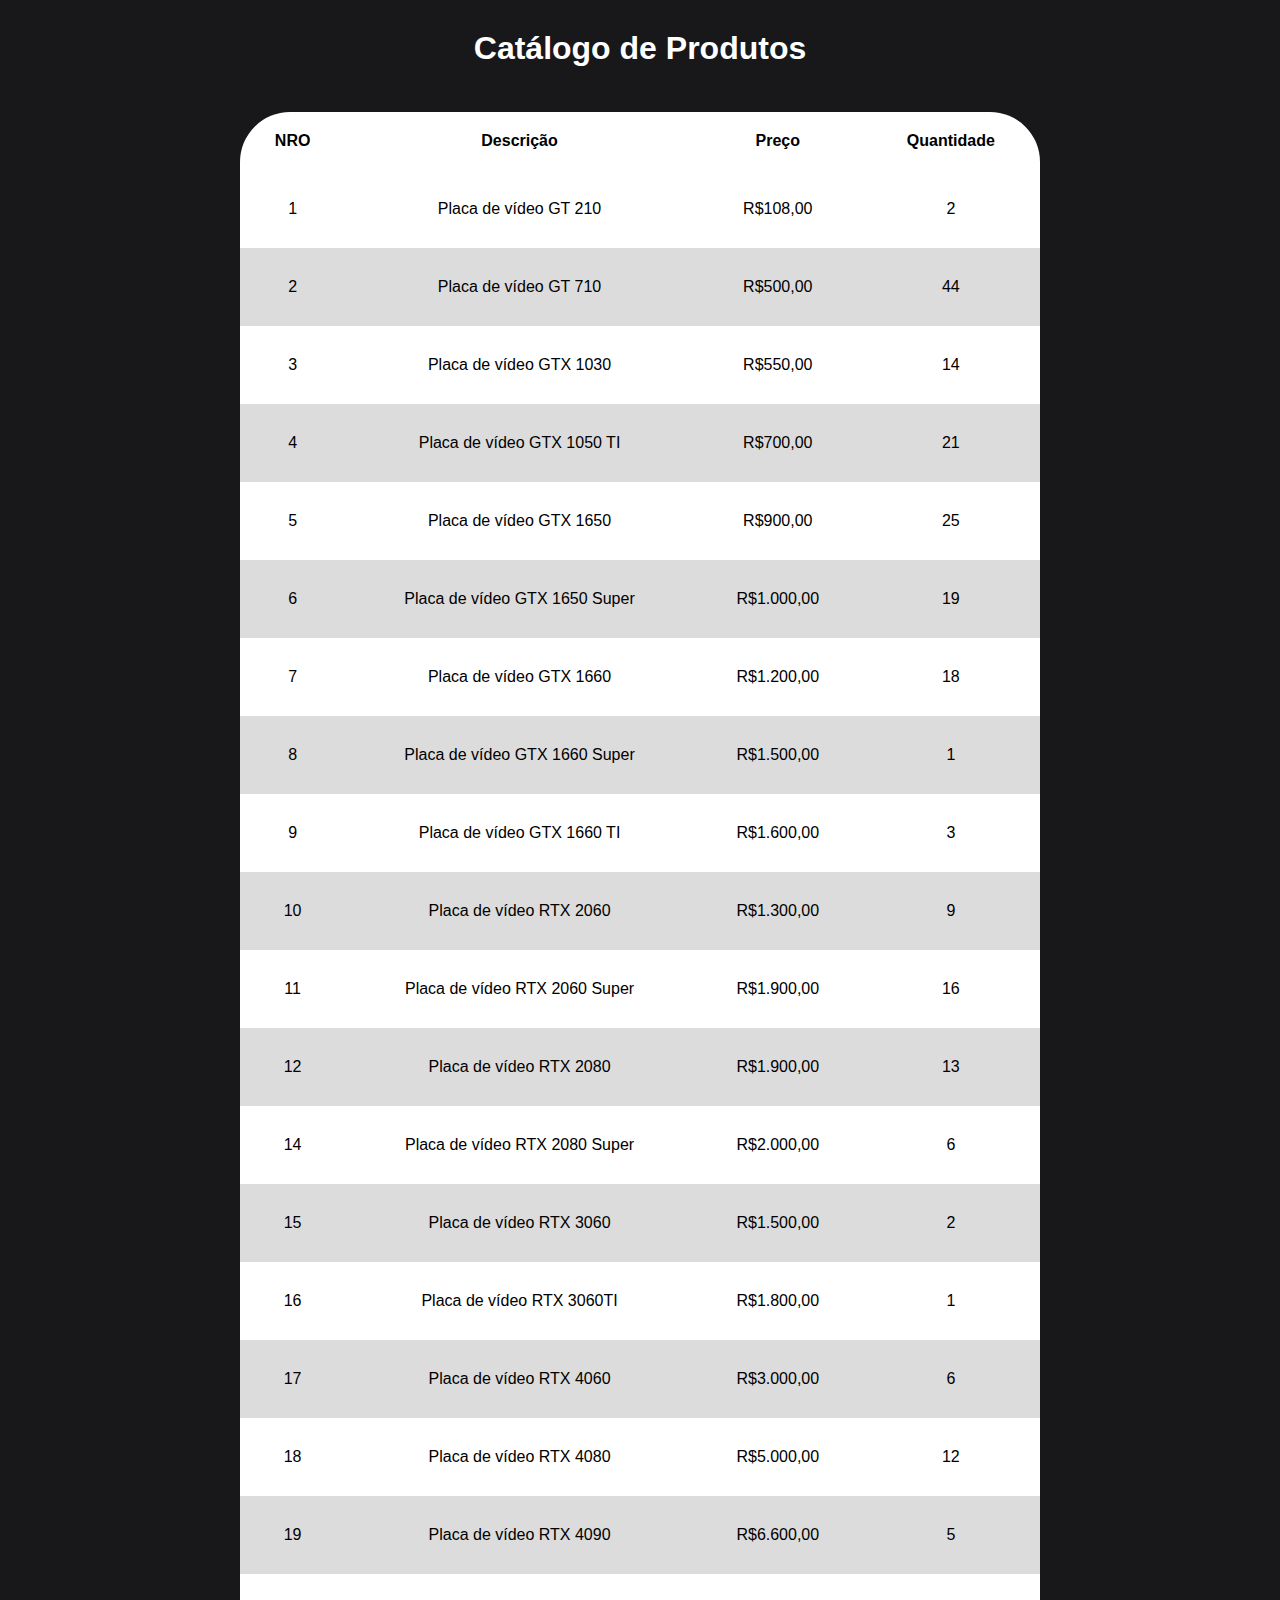
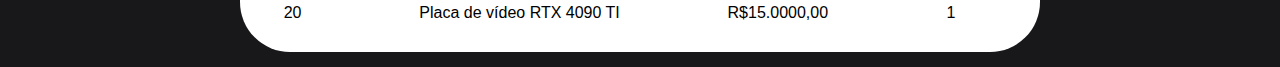
<file: prova-final/index.html>
<!DOCTYPE html>
<html lang="pt-BR">
  <head>
      <meta charset="UTF-8">
      <meta http-equiv="X-UA-Compatible" content="IE=edge">
      <meta name="viewport" content="width=device-width, initial-scale=1.0">
      <title>Catálogo de Produtos</title>

      <!--CSS-->
      <link rel="stylesheet" href="css/reset.css">
      <link rel="stylesheet" href="css/main.css">
      <link rel="stylesheet" href="css/responsive.css">
      <link rel="stylesheet" href="css/keyframes.css">

  </head>
  <body>
      <main>
          <h1>Catálogo de Produtos</h1>
          <section class="table-desktop">
              <table>
                  <thead>
                    <tr>
                      <th>NRO</th>
                      <th>Descrição</th>
                      <th>Preço</th>
                      <th>Quantidade</th>
                    </tr>
                  </thead>

                  <tbody>
                    <tr>
                      <td>1</td>
                      <td>Placa de vídeo GT 210</td>
                      <td>R$108,00</td>
                      <td>2</td>
                    </tr>

                    <tr class="second-color">
                      <td>2</td>
                      <td>Placa de vídeo GT 710</td>
                      <td>R$500,00</td>
                      <td>44</td>
                    </tr>

                    <tr>
                      <td>3</td>
                      <td>Placa de vídeo GTX 1030</td>
                      <td>R$550,00</td>
                      <td>14</td>
                    </tr>

                    <tr  class="second-color">
                      <td>4</td>
                      <td>Placa de vídeo GTX 1050 TI</td>
                      <td>R$700,00</td>
                      <td>21</td>
                    </tr>

                    <tr>
                      <td>5</td>
                      <td>Placa de vídeo GTX 1650</td>
                      <td>R$900,00</td>
                      <td>25</td>
                    </tr>

                    <tr  class="second-color">
                      <td>6</td>
                      <td>Placa de vídeo GTX 1650 Super</td>
                      <td>R$1.000,00</td>
                      <td>19</td>
                    </tr>

                    <tr>
                      <td>7</td>
                      <td>Placa de vídeo GTX 1660</td>
                      <td>R$1.200,00</td>
                      <td>18</td>
                    </tr>

                    <tr  class="second-color">
                      <td>8</td>
                      <td>Placa de vídeo GTX 1660 Super</td>
                      <td>R$1.500,00</td>
                      <td>1</td>
                    </tr>

                    <tr>
                      <td>9</td>
                      <td>Placa de vídeo GTX 1660 TI</td>
                      <td>R$1.600,00</td>
                      <td>3</td>
                    </tr>

                    <tr  class="second-color">
                      <td>10</td>
                      <td>Placa de vídeo RTX 2060</td>
                      <td>R$1.300,00</td>
                      <td>9</td>
                    </tr>

                    <tr>
                      <td>11</td>
                      <td>Placa de vídeo RTX 2060 Super</td>
                      <td>R$1.900,00</td>
                      <td>16</td>
                    </tr>

                    <tr  class="second-color">
                      <td>12</td>
                      <td>Placa de vídeo RTX 2080</td>
                      <td>R$1.900,00</td>
                      <td>13</td>
                    </tr>

                    <tr>
                      <td>14</td>
                      <td>Placa de vídeo RTX 2080 Super</td>
                      <td>R$2.000,00</td>
                      <td>6</td>
                    </tr>

                    <tr  class="second-color">
                      <td>15</td>
                      <td>Placa de vídeo RTX 3060</td>
                      <td>R$1.500,00</td>
                      <td>2</td>
                    </tr>

                    <tr>
                      <td>16</td>
                      <td>Placa de vídeo RTX 3060TI</td>
                      <td>R$1.800,00</td>
                      <td>1</td>
                    </tr>

                    <tr  class="second-color">
                      <td>17</td>
                      <td>Placa de vídeo RTX 4060</td>
                      <td>R$3.000,00</td>
                      <td>6</td>
                    </tr>

                    <tr>
                      <td>18</td>
                      <td>Placa de vídeo RTX 4080</td>
                      <td>R$5.000,00</td>
                      <td>12</td>
                    </tr>

                    <tr  class="second-color">
                      <td>19</td>
                      <td>Placa de vídeo RTX 4090</td>
                      <td>R$6.600,00</td>
                      <td>5</td>
                    </tr>

                    <tr>
                      <td>20</td>
                      <td>Placa de vídeo RTX 4090 TI</td>
                      <td>R$15.0000,00</td>
                      <td>1</td>
                    </tr>
                  </tbody>
                </table>
          </section>

          <section class="table-mobile">
            <div class="card">
              <div class="photo">
                <img src="imgs/g-series/gt210.jpg" alt="gt 2010">
              </div>

              <div class="container-text">
                <div class="description">
                  <span>Descrição:</span>
                  <span>GT 210</span>
                </div>
    
                <div class="price">
                  <span>Preço:</span>
                  <span>R$ 108,00</span>
                </div>
    
                <div class="qtd">
                  <span>Quantidade:</span>
                  <span>2</span>
                </div>
              </div>
            </div>

            <div class="card">
              <div class="photo">
                <img src="imgs/g-series/gt710.jpg" alt="gt 710">
              </div>

              <div class="container-text">
                <div class="description">
                  <span>Descrição:</span>
                  <span>GT 710</span>
                </div>
    
                <div class="price">
                  <span>Preço:</span>
                  <span>R$ 500,00</span>
                </div>
    
                <div class="qtd">
                  <span>Quantidade:</span>
                  <span>44</span>
                </div>
              </div>
            </div>

            <div class="card">
              <div class="photo">
                <img src="imgs/g-series/gtx1050Ti.jpg" alt="gtx 1050 TI">
              </div>

              <div class="container-text">
                <div class="description">
                  <span>Descrição:</span>
                  <span>GTX 1050 TI</span>
                </div>
    
                <div class="price">
                  <span>Preço:</span>
                  <span>R$ 700,00</span>
                </div>
    
                <div class="qtd">
                  <span>Quantidade:</span>
                  <span>21</span>
                </div>
              </div>
            </div>

            <div class="card">
              <div class="photo">
                <img src="imgs/g-series/gtx1650.jpg" alt="GTX 1650">
              </div>

              <div class="container-text">
                <div class="description">
                  <span>Descrição:</span>
                  <span>GTX 1650</span>
                </div>
    
                <div class="price">
                  <span>Preço:</span>
                  <span>R$ 900,00</span>
                </div>
    
                <div class="qtd">
                  <span>Quantidade:</span>
                  <span>25</span>
                </div>
              </div>
            </div>

            <div class="card">
              <div class="photo">
                <img src="imgs/g-series/gtx1650Super.jpg" alt="GTX 1650 Super">
              </div>

              <div class="container-text">
                <div class="description">
                  <span>Descrição:</span>
                  <span>GTX 1650 Super</span>
                </div>
    
                <div class="price">
                  <span>Preço:</span>
                  <span>R$ 1.000,00</span>
                </div>
    
                <div class="qtd">
                  <span>Quantidade:</span>
                  <span>19</span>
                </div>
              </div>
            </div>

            <div class="card">
              <div class="photo">
                <img src="imgs/g-series/gtx1660.jpg" alt="GTX 1660">
              </div>

              <div class="container-text">
                <div class="description">
                  <span>Descrição:</span>
                  <span>GTX 1660</span>
                </div>
    
                <div class="price">
                  <span>Preço:</span>
                  <span>R$ 1.200,00</span>
                </div>
    
                <div class="qtd">
                  <span>Quantidade:</span>
                  <span>18</span>
                </div>
              </div>
            </div>

            <div class="card">
              <div class="photo">
                <img src="imgs/g-series/gtx1660Super.jpg" alt="GTX 1660 Super">
              </div>

              <div class="container-text">
                <div class="description">
                  <span>Descrição:</span>
                  <span>GTX 1660 Super</span>
                </div>
    
                <div class="price">
                  <span>Preço:</span>
                  <span>R$ 1.500,00</span>
                </div>
    
                <div class="qtd">
                  <span>Quantidade:</span>
                  <span>1</span>
                </div>
              </div>
            </div>

            <div class="card">
              <div class="photo">
                <img src="imgs/g-series/gtx1660Ti.jpg" alt="GTX 1660 TI">
              </div>

              <div class="container-text">
                <div class="description">
                  <span>Descrição:</span>
                  <span>GTX 1660 TI</span>
                </div>
    
                <div class="price">
                  <span>Preço:</span>
                  <span>R$ 1.600,00</span>
                </div>
    
                <div class="qtd">
                  <span>Quantidade:</span>
                  <span>3</span>
                </div>
              </div>
            </div>

            <div class="card">
              <div class="photo">
                <img src="imgs/r-series/rtx2060.jpg" alt="RTX 2060">
              </div>

              <div class="container-text">
                <div class="description">
                  <span>Descrição:</span>
                  <span>RTX 2060</span>
                </div>
    
                <div class="price">
                  <span>Preço:</span>
                  <span>R$ 2.000,00</span>
                </div>
    
                <div class="qtd">
                  <span>Quantidade:</span>
                  <span>6</span>
                </div>
              </div>
            </div>

            <div class="card">
              <div class="photo">
                <img src="imgs/r-series/rtx2060Super.png" alt="RTX 2060 Super">
              </div>

              <div class="container-text">
                <div class="description">
                  <span>Descrição:</span>
                  <span>RTX 2060 Super</span>
                </div>
    
                <div class="price">
                  <span>Preço:</span>
                  <span>R$ 1.900,00</span>
                </div>
    
                <div class="qtd">
                  <span>Quantidade:</span>
                  <span>16</span>
                </div>
              </div>
            </div>

            <div class="card">
              <div class="photo">
                <img src="imgs/r-series/rtx2080.png" alt="RTX 2080">
              </div>

              <div class="container-text">
                <div class="description">
                  <span>Descrição:</span>
                  <span>RTX 2080</span>
                </div>
    
                <div class="price">
                  <span>Preço:</span>
                  <span>R$ 1.900,00</span>
                </div>
    
                <div class="qtd">
                  <span>Quantidade:</span>
                  <span>13</span>
                </div>
              </div>
            </div>

            <div class="card">
              <div class="photo">
                <img src="imgs/r-series/rtx2080Super.jpg" alt="RTX 2080 Super">
              </div>

              <div class="container-text">
                <div class="description">
                  <span>Descrição:</span>
                  <span>RTX 2080 Super</span>
                </div>
    
                <div class="price">
                  <span>Preço:</span>
                  <span>R$ 2.000,00</span>
                </div>
    
                <div class="qtd">
                  <span>Quantidade:</span>
                  <span>6</span>
                </div>
              </div>
            </div>

            <div class="card">
              <div class="photo">
                <img src="imgs/r-series/rtx3060.jpg" alt="RTX 3060">
              </div>

              <div class="container-text">
                <div class="description">
                  <span>Descrição:</span>
                  <span>RTX 3060</span>
                </div>
    
                <div class="price">
                  <span>Preço:</span>
                  <span>R$ 1.500,00</span>
                </div>
    
                <div class="qtd">
                  <span>Quantidade:</span>
                  <span>2</span>
                </div>
              </div>
            </div>
            
            <div class="card">
              <div class="photo">
                <img src="imgs/r-series/rtx3060Ti.jpg" alt="RTX 3060 TI">
              </div>

              <div class="container-text">
                <div class="description">
                  <span>Descrição:</span>
                  <span>RTX 3060 TI</span>
                </div>
    
                <div class="price">
                  <span>Preço:</span>
                  <span>R$ 1.800,00</span>
                </div>
    
                <div class="qtd">
                  <span>Quantidade:</span>
                  <span>1</span>
                </div>
              </div>
            </div>

            <div class="card">
              <div class="photo">
                <img src="imgs/r-series/rtx4060.jpg" alt="RTX 4060">
              </div>

              <div class="container-text">
                <div class="description">
                  <span>Descrição:</span>
                  <span>RTX 4060</span>
                </div>
    
                <div class="price">
                  <span>Preço:</span>
                  <span>R$ 3.000,00</span>
                </div>
    
                <div class="qtd">
                  <span>Quantidade:</span>
                  <span>6</span>
                </div>
              </div>
            </div>

            <div class="card">
              <div class="photo">
                <img src="imgs/r-series/rtx4080.jpg" alt="RTX 4080">
              </div>

              <div class="container-text">
                <div class="description">
                  <span>Descrição:</span>
                  <span>RTX 4080</span>
                </div>
    
                <div class="price">
                  <span>Preço:</span>
                  <span>R$ 5.000,00</span>
                </div>
    
                <div class="qtd">
                  <span>Quantidade:</span>
                  <span>12</span>
                </div>
              </div>
            </div>
            
            <div class="card">
              <div class="photo">
                <img src="imgs/r-series/rtx4090Ti.jpg" alt="RTX 4090">
              </div>

              <div class="container-text">
                <div class="description">
                  <span>Descrição:</span>
                  <span>RTX 4090</span>
                </div>
    
                <div class="price">
                  <span>Preço:</span>
                  <span>R$ 6.600,00</span>
                </div>
    
                <div class="qtd">
                  <span>Quantidade:</span>
                  <span>5</span>
                </div>
              </div>
            </div>

            <div class="card">
              <div class="photo">
                <img src="imgs/r-series/rtx4090Ti.jpg" alt="RTX 4090 TI">
              </div>

              <div class="container-text">
                <div class="description">
                  <span>Descrição:</span>
                  <span>RTX 4090 TI</span>
                </div>
    
                <div class="price">
                  <span>Preço:</span>
                  <span>R$ 15.000,00</span>
                </div>
    
                <div class="qtd">
                  <span>Quantidade:</span>
                  <span>1</span>
                </div>
              </div>
            </div>
          </section>
      </main>

  <!--Adicionei um pequeno script so para fazer uma animação-->
  <script>
    const cards = document.querySelectorAll('.card');

    cards.forEach((element, index) => {
      element.style.animationDelay  = `${index * 0.2}s` ;

    });

  </script>
  </body>
</html>
</file>
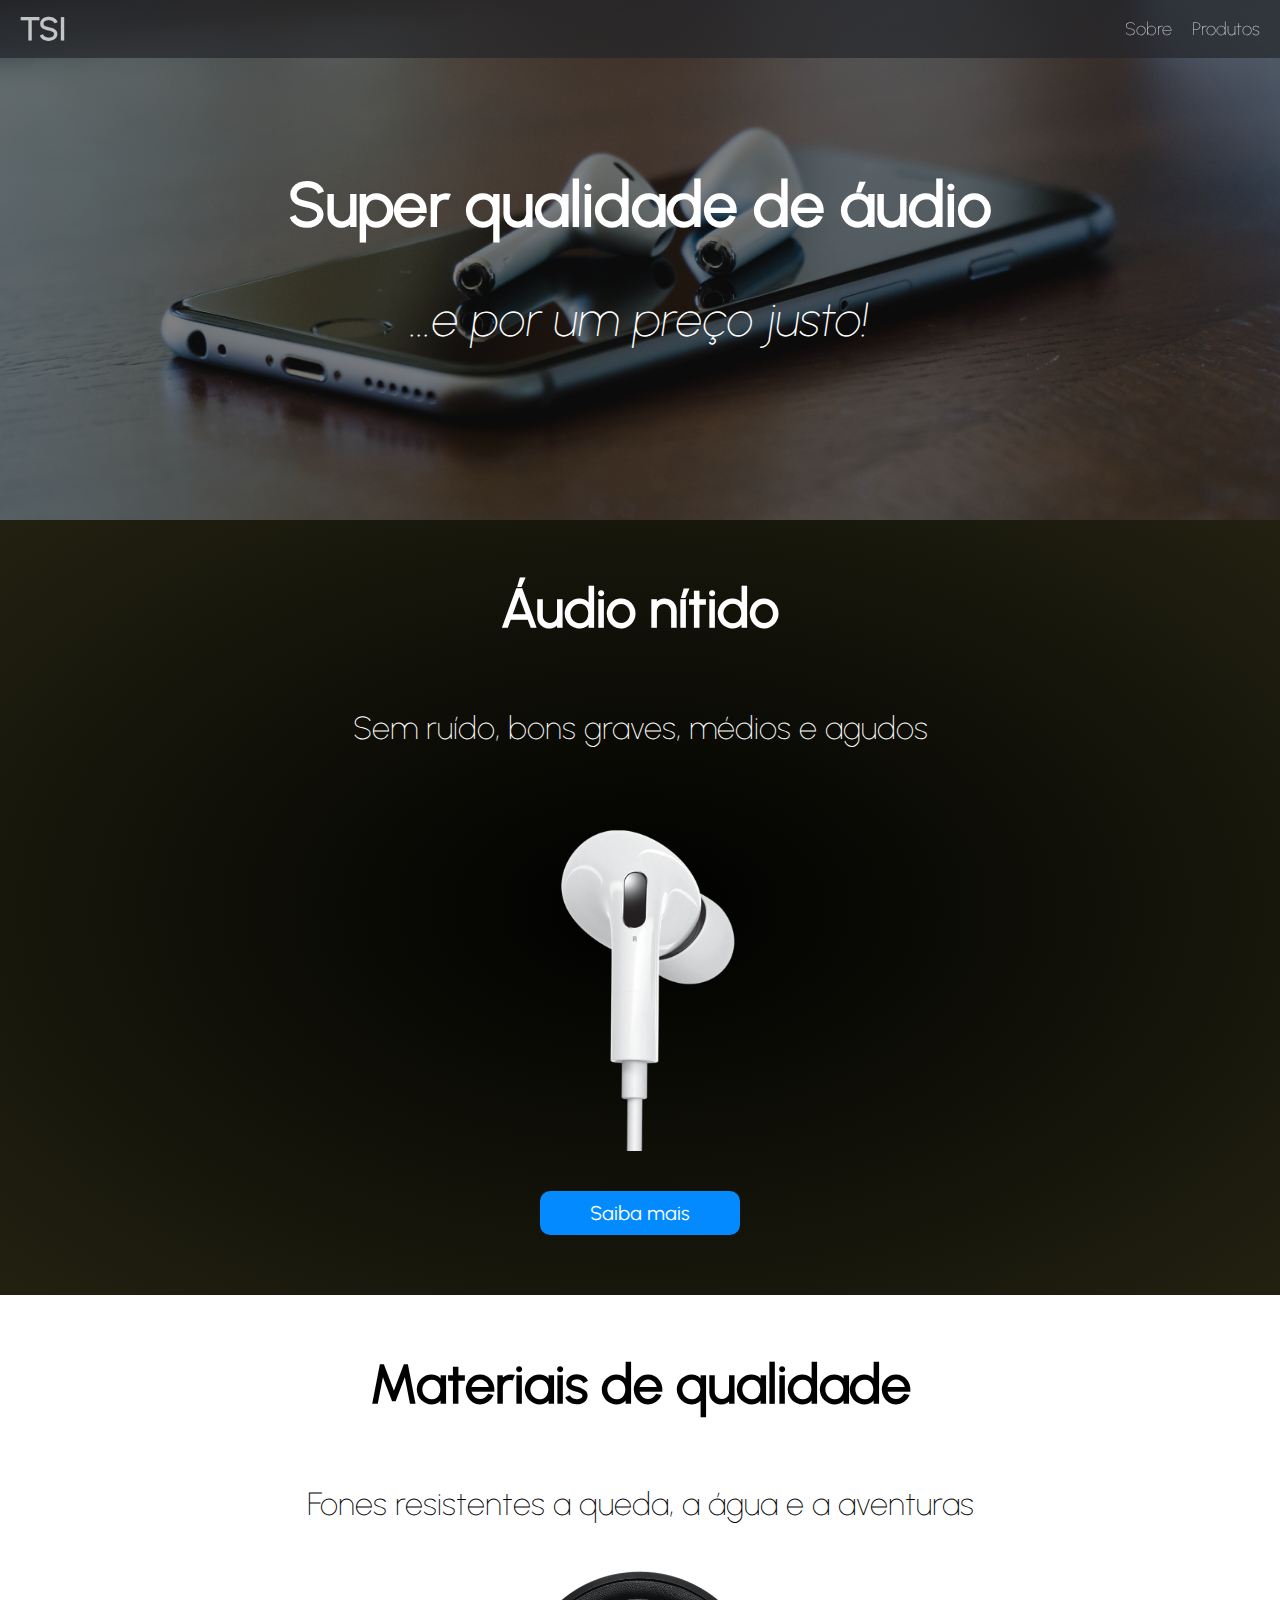
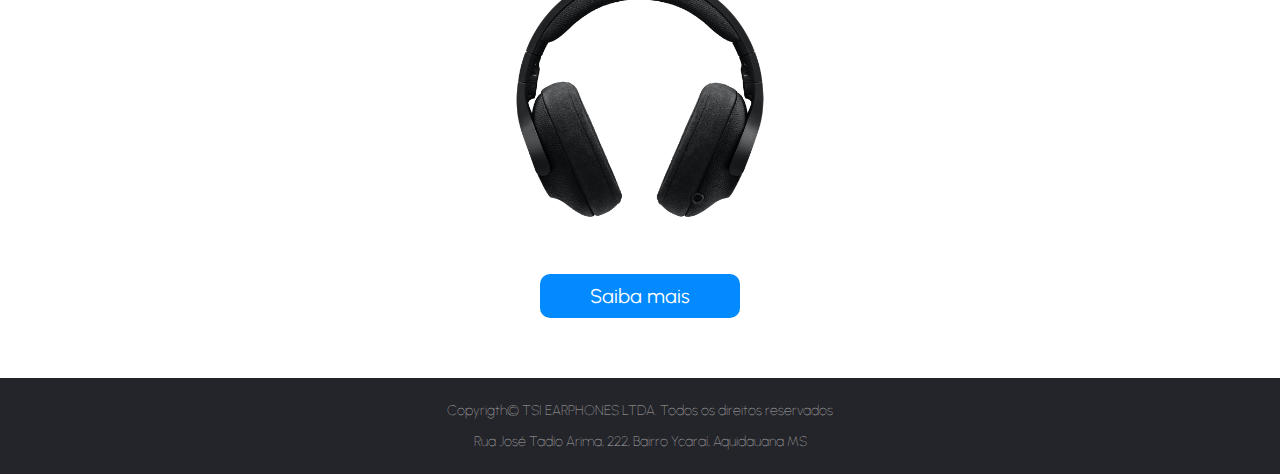
<file: site-empresa/index.html>
<!DOCTYPE html>
<html lang="pt-BR"  prefix="og: https://ogp.me/ns#">
    <head>
        <meta charset="UTF-8">
        <meta http-equiv="X-UA-Compatible" content="IE=edge">
        <meta name="viewport" content="width=device-width, initial-scale=1.0">
        <title>TSI Earphones</title>

        <!--CSS-->
        <link rel="stylesheet" href="css/fonts.css">
        <link rel="stylesheet" href="css/header-footer.css">
        <link rel="stylesheet" href="css/styles.css">
        <link rel="stylesheet" href="css/responsive.css">
        <link rel="stylesheet" href="css/keyframes.css">


        <!--Open Graph-->
        <meta property="og:title" content="TSI Earphones" />
        <meta property="og:description" content="Super qualidade de áudio e um preço justo" />
        <meta property="og:type" content="website" />
        <meta property="og:url" content="https://tsi-earnphones.vercel.app" />
        <meta property="og:image" content="https://tsi-earnphones.vercel.app/img/imgs-index/fone_og.jpg" />

    </head>
    <body>
        <header>
            <a href="index.html"><h1 id="app-title">TSI</h1></a>
            <a href="pages/about.html" id="about">Sobre</a>
            <a href="pages/products.html" id="products">Produtos</a>
        </header>

        <div id="hero">
            <div id="hero-text">
                <h1>Super qualidade de áudio</h1>
                <p>...e por um preço justo!</p>
            </div>
        </div>

        <div class="marketing-black">
            <h1 class="white-title">Áudio nítido</h1>
            <p class="white-description">Sem ruído, bons graves, médios e agudos</p>
            <img src="img/imgs-index/fone1.png" alt="Fone de ouvido do tipo intra auricular" class="product">
            <a href="pages/products.html">
                <button class="know-more">Saiba mais</button>
            </a>
        </div>

        <div class="marketing-white">
            <h1 class="black-title">Materiais de qualidade</h1>
            <p class="black-description">Fones resistentes a queda, a água e a aventuras</p>
            <img src="img/imgs-index/fone2.png" alt="Fone de ouvido do tipo concha" class="product">
            <a href="pages/products.html">
                <button class="know-more">Saiba mais</button>
            </a>
        </div>

        <footer>
            <p>Copyrigth&copy; TSI EARPHONES LTDA. Todos os direitos reservados</p>
            <p>Rua José Tadio Arima, 222, Bairro Ycaraí, Aquidauana MS</p>
        </footer>
    </body>
</html>
</file>
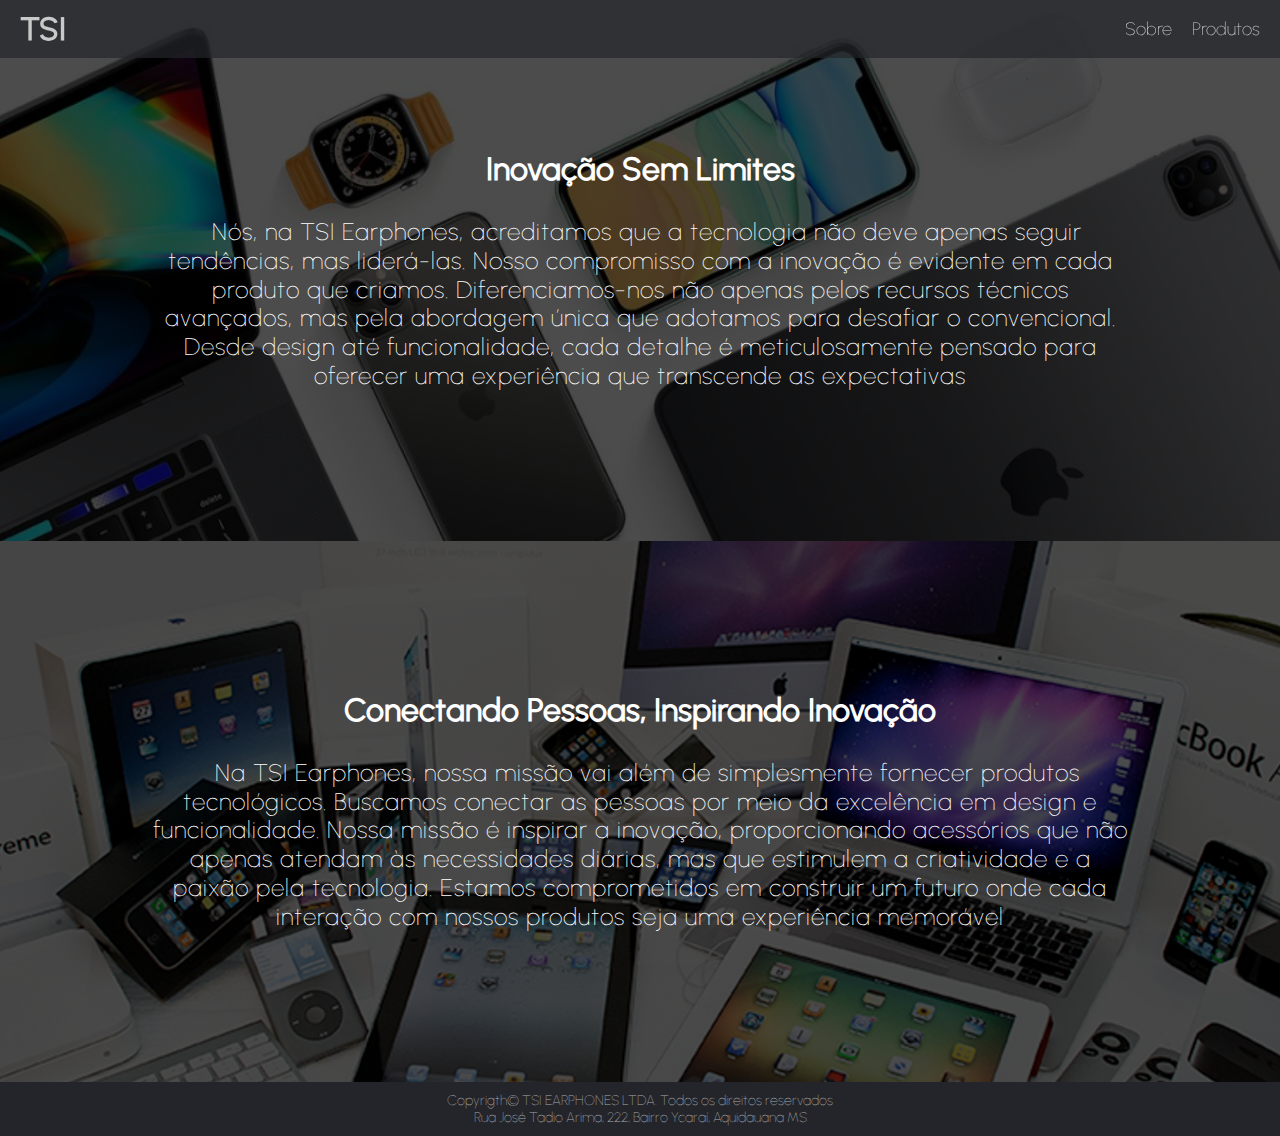
<file: site-empresa/pages/about.html>
<!DOCTYPE html>
<html lang="pt-BR"  prefix="og: https://ogp.me/ns#">
    <head>
        <meta charset="UTF-8">
        <meta http-equiv="X-UA-Compatible" content="IE=edge">
        <meta name="viewport" content="width=device-width, initial-scale=1.0">
        <title>TSI Earphones</title>

        <!--CSS-->
        <link rel="stylesheet" href="../css/fonts.css">
        <link rel="stylesheet" href="../css/header-footer.css">
        <link rel="stylesheet" href="css/reset.css">
        <link rel="stylesheet" href="css/about.css">
        <link rel="stylesheet" href="../css/keyframes.css">


        <!--Open Graph-->
        <meta property="og:title" content="TSI Earphones - Sobre" />
        <meta property="og:description" content="Mais sobre nossa empresa, a TSI Earphones" />
        <meta property="og:type" content="website" />
        <meta property="og:url" content="https://tsi-earnphones.vercel.app/pages/about.html" />
        <meta property="og:image" content="https://tsi-earnphones.vercel.app/img/backgrounds/Fundo2Alternativo.png" />

    </head>
    <body>
        <header>
            <a href="../index.html"><h1 id="app-title">TSI</h1></a>
            <a href="about.html" id="about">Sobre</a>
            <a href="products.html" id="products">Produtos</a>
        </header>

        <main>
            <section class="container-info" id="container-about">
                <div class="content">
                    <h2 class="title-h2">Inovação Sem Limites</h2>
                    <p class="text">
                        &nbsp Nós, na TSI Earphones, acreditamos que a tecnologia não deve apenas seguir tendências, mas liderá-las. Nosso compromisso com a inovação é evidente em cada produto que criamos. Diferenciamos-nos não apenas pelos recursos técnicos avançados, mas pela abordagem única que adotamos para desafiar o convencional. Desde design até funcionalidade, cada detalhe é meticulosamente pensado para oferecer uma experiência que transcende as expectativas
                    </p>
                </div>
            </section>

            <section class="container-info" id="container-history">
                <div class="content">
                    <h2 class="title-h2">Conectando Pessoas, Inspirando Inovação</h2>
                    <p  class="text">
                        &nbsp Na TSI Earphones, nossa missão vai além de simplesmente fornecer produtos tecnológicos. Buscamos conectar as pessoas por meio da excelência em design e funcionalidade. Nossa missão é inspirar a inovação, proporcionando acessórios que não apenas atendam às necessidades diárias, mas que estimulem a criatividade e a paixão pela tecnologia. Estamos comprometidos em construir um futuro onde cada interação com nossos produtos seja uma experiência memorável
                    </p>
                </div>
            </section>
        </main>
        
        <footer>
            <p>Copyrigth&copy; TSI EARPHONES LTDA. Todos os direitos reservados</p>
            <p>Rua José Tadio Arima, 222, Bairro Ycaraí, Aquidauana MS</p>
        </footer>
    </body>
</html>
</file>
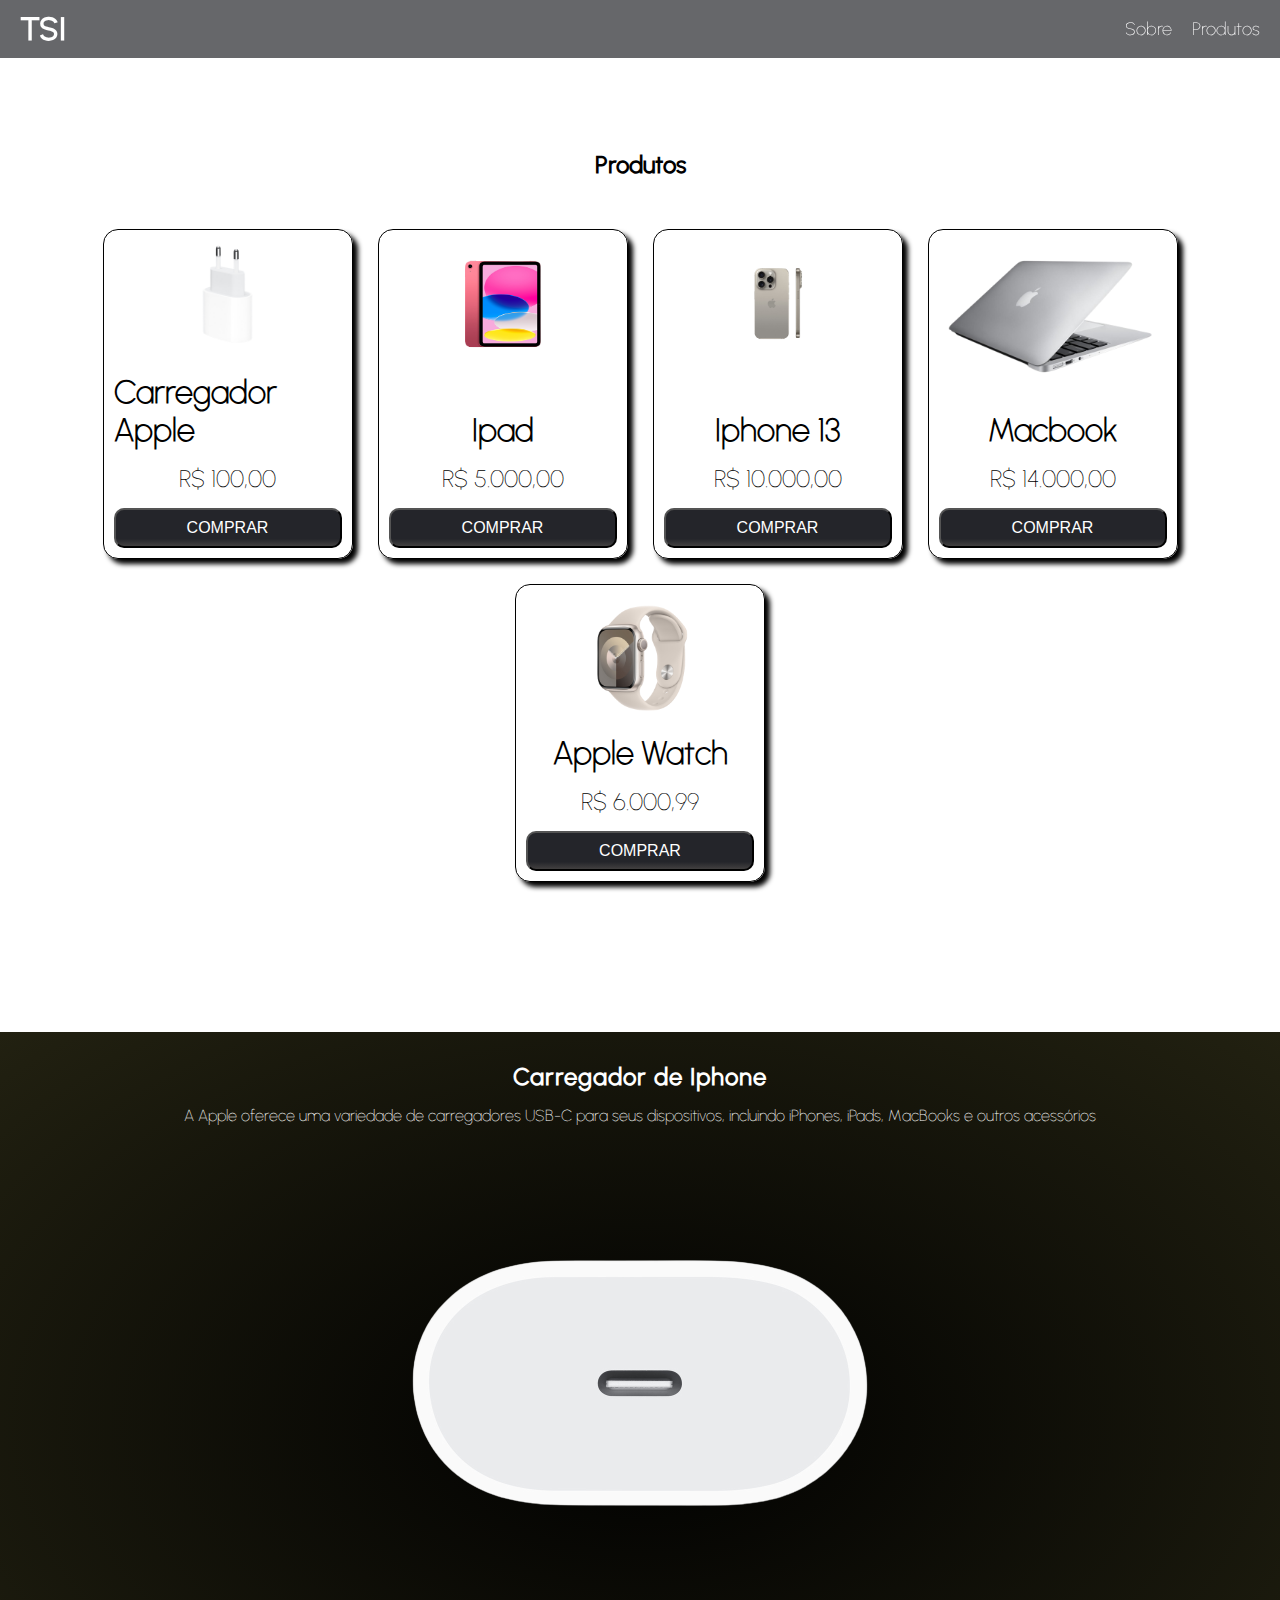
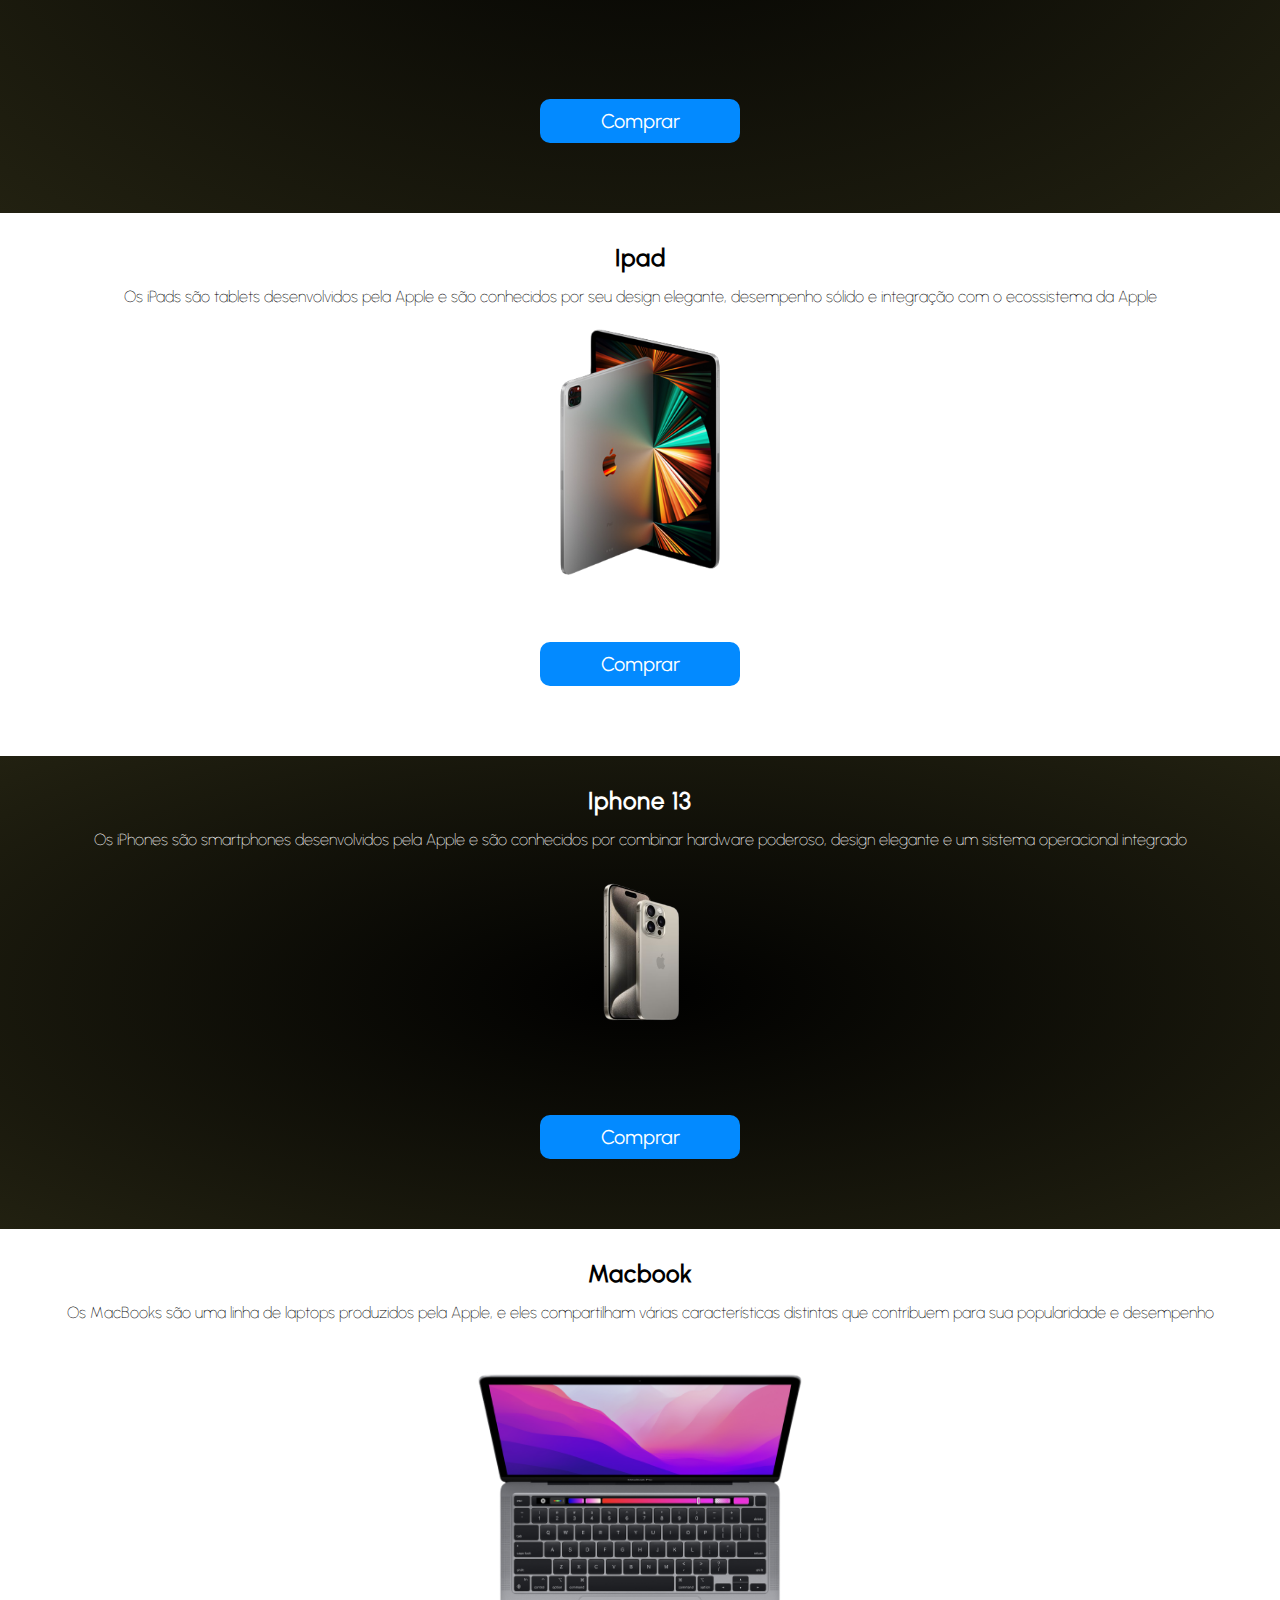
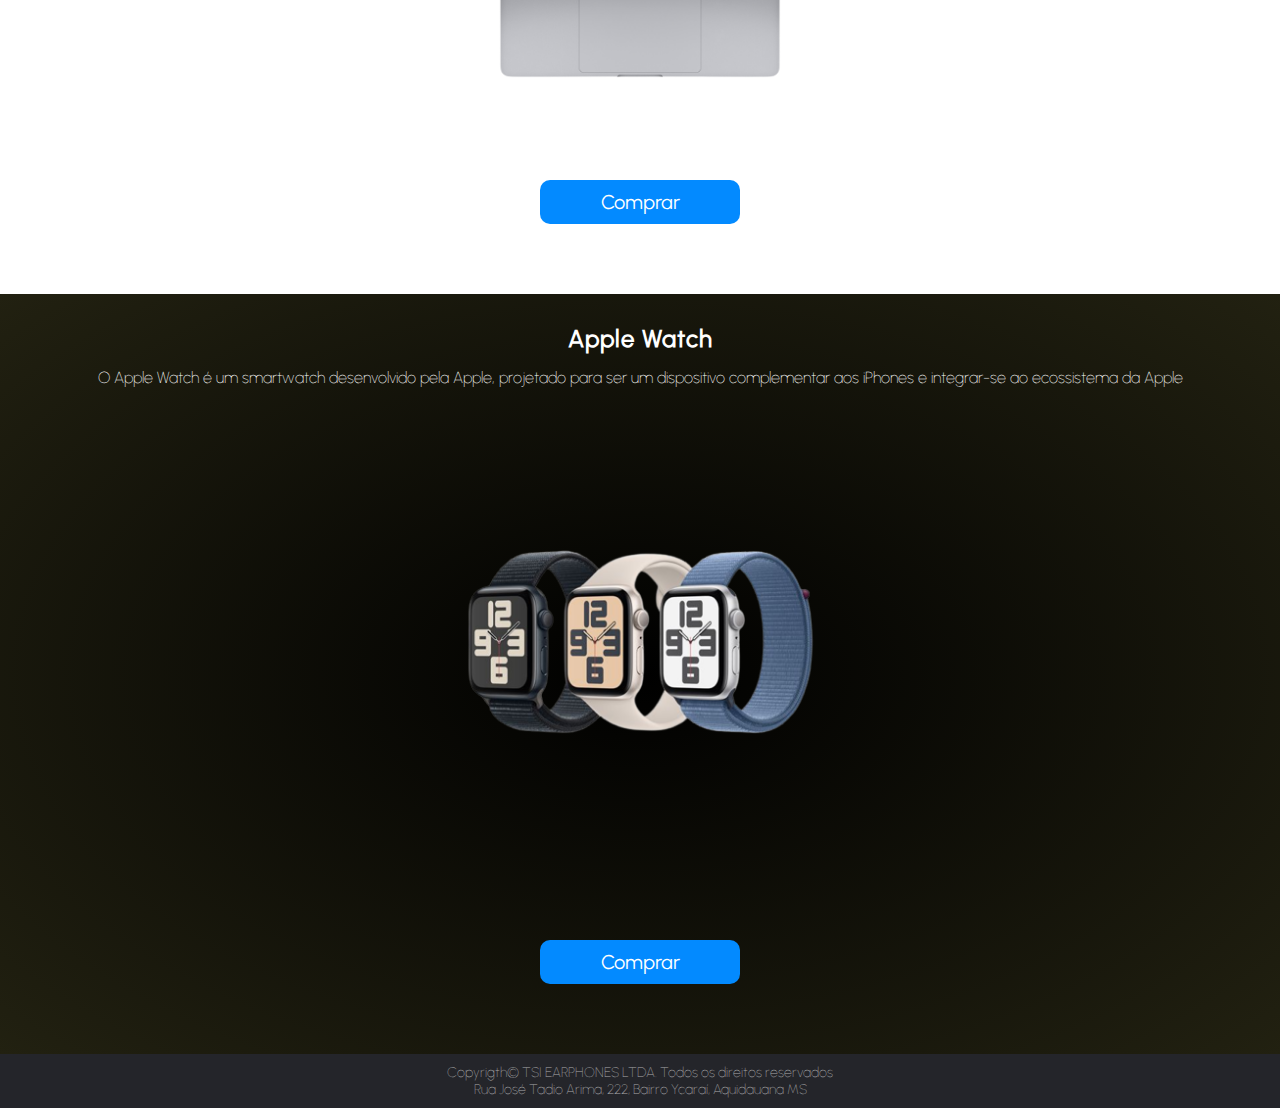
<file: site-empresa/pages/products.html>
<!DOCTYPE html>
<html lang="pt-BR"  prefix="og: https://ogp.me/ns#">
    <head>
        <meta charset="UTF-8">
        <meta http-equiv="X-UA-Compatible" content="IE=edge">
        <meta name="viewport" content="width=device-width, initial-scale=1.0">
        <title>TSI Earphones</title>

        <!--CSS-->
        <link rel="stylesheet" href="../css/fonts.css">
        <link rel="stylesheet" href="../css/header-footer.css">
        <link rel="stylesheet" href="css/reset.css">
        <link rel="stylesheet" href="css/products.css">
        <link rel="stylesheet" href="../css/keyframes.css">

        <!--Open Graph-->
        <meta property="og:title" content="TSI Earphones - Produtos" />
        <meta property="og:description" content="Diferentes produtos, e com exelente qualidade" />
        <meta property="og:type" content="website" />
        <meta property="og:url" content="https://tsi-earnphones.vercel.app/pages/products.html" />
        <meta property="og:image" content="https://tsi-earnphones.vercel.app/img/backgrounds/Fundo1Alternativo.png" />


    </head>
    <body>
        <header>
            <a href="../index.html"><h1 id="app-title">TSI</h1></a>
            <a href="about.html" id="about">Sobre</a>
            <a href="products.html" id="products">Produtos</a>
        </header>

        <main>
            <h2 class="title-products">Produtos</h2>
            <section class="container-produtos">
                <a href="#carregador">
                    <div class="produto">
                        <div class="container-img">
                            <img src="../img/products/chargerApple.png" alt="" class="img-product reduce">
                        </div>
                        <div class="name-and-value">
                            <h2 class="product-name">Carregador Apple</h2>
                            <span class="product-value">R$ 100,00</span>
                        </div>
                        <button class="btn-comprar">Comprar</button>
                    </div>
                </a>

                <a href="#ipad">
                    <div class="produto">
                        <div class="container-img">
                            <img src="../img/products/ipadApple.png" alt="" class="img-product">
                        </div>
                        <div class="name-and-value">
                            <h2 class="product-name">Ipad</h2>
                            <span class="product-value">R$ 5.000,00</span>
                        </div>
                        <button class="btn-comprar">Comprar</button>
                    </div>
                </a>

                <a href="#iphone">
                    <div class="produto">
                        <div class="container-img">
                            <img src="../img/products/iphoneApple.png" alt="" class="img-product">
                        </div>
                        <div class="name-and-value">
                            <h2 class="product-name">Iphone 13</h2>
                            <span class="product-value">R$ 10.000,00</span>
                        </div>
                        <button class="btn-comprar">Comprar</button>
                    </div>
                </a>

                <a href="#macbook">
                    <div class="produto">
                        <div class="container-img">
                            <img src="../img/products/noteApple.png" alt="" class="img-product">
                        </div>
                        <div class="name-and-value">
                            <h2 class="product-name">Macbook</h2>
                            <span class="product-value">R$ 14.000,00</span>
                        </div>
                        <button class="btn-comprar">Comprar</button>
                    </div>
                </a>

                <a href="#apple-wacth">
                    <div class="produto">
                        <div class="container-img">
                            <img src="../img/products/watchApple.png" alt="" class="img-product">
                        </div>
                        <div class="name-and-value">
                            <h2 class="product-name">Apple Watch</h2>
                            <span class="product-value">R$ 6.000,99</span>
                        </div>
                        <button class="btn-comprar">Comprar</button>
                    </div>
                </a>
            </section>

            <section class="container-info-produto">
                <div class="subcontainer-black" id="carregador">
                    <div class="produto-info">
                        <h2 class="product-name-info white-text">Carregador de Iphone</h2>
                        <p class="description-produto white-text">
                            A Apple oferece uma variedade de carregadores USB-C para seus dispositivos, incluindo iPhones, iPads, MacBooks e outros acessórios
                        </p>
                        <div class="container-img-info-product">
                            <img src="../img/products/charger2Apple.png" alt="Carregador da Apple">
                        </div>
                        <button class="btn-comprar-slim">Comprar</button>
                    </div>
                </div>

                <div class="subcontainer-white" id="ipad">
                    <div class="produto-info">
                        <h2 class="product-name-info black-text">Ipad</h2>
                        <p class="description-produto black-text">
                            Os iPads são tablets desenvolvidos pela Apple e são conhecidos por seu design elegante, desempenho sólido e integração com o ecossistema da Apple
                        </p>
                        <div class="container-img-info-product">
                            <img src="../img/products/ipad2Apple.png" alt="Ipad apple">
                        </div>
                        <button class="btn-comprar-slim">Comprar</button>
                    </div>
                </div>

                <div class="subcontainer-black" id="iphone">
                    <div class="produto-info">
                        <h2 class="product-name-info white-text">Iphone 13</h2>
                        <p class="description-produto white-text">
                            Os iPhones são smartphones desenvolvidos pela Apple e são conhecidos por combinar hardware poderoso, design elegante e um sistema operacional integrado
                        </p>
                        <div class="container-img-info-product">
                            <img src="../img/products/iphone2Apple.png" alt="Iphone 13">
                        </div>
                        <button class="btn-comprar-slim">Comprar</button>
                    </div>
                </div>
       
                <div class="subcontainer-white" id="macbook">
                    <div class="produto-info">
                        <h2 class="product-name-info black-text">Macbook</h2>
                        <p class="description-produto black-text">
                            Os MacBooks são uma linha de laptops produzidos pela Apple, e eles compartilham várias características distintas que contribuem para sua popularidade e desempenho
                        </p>
                        <div class="container-img-info-product">
                            <img src="../img/products/note2Apple.png" alt="Macbook apple">
                        </div>
                        <button class="btn-comprar-slim">Comprar</button>
                    </div>
                </div>
                       
                <div class="subcontainer-black" id="apple-wacth">
                    <div class="produto-info">
                        <h2 class="product-name-info white-text">Apple Watch</h2>
                        <p class="description-produto white-text">
                            O Apple Watch é um smartwatch desenvolvido pela Apple, projetado para ser um dispositivo complementar aos iPhones e integrar-se ao ecossistema da Apple
                        </p>
                        <div class="container-img-info-product">
                            <img src="../img/products/watch2apple.png" alt="Apple Watch">
                        </div>
                        <button class="btn-comprar-slim">Comprar</button>
                    </div>
                </div>
            </section>
        </main>

        <footer>
            <p>Copyrigth&copy; TSI EARPHONES LTDA. Todos os direitos reservados</p>
            <p>Rua José Tadio Arima, 222, Bairro Ycaraí, Aquidauana MS</p>
        </footer>
    </body>
</html>
</file>
<file: prova-final/css/main.css>
body{
    background-color: #18181B;
}

h1{
    color: #fff;
    text-align: center;
    margin: 30px 0;
}
/*Tabela no Desktop*/
.table-desktop{
    display: flex;
    justify-content: center;
    padding: 15px;
}
table{
    max-width: 800px;
    width: 100%;
    text-align: center;
    border-collapse: collapse;
    background-color: #fff;
    border-radius: 50px;
}
thead tr th{
    padding: 20px;
}
td{
    padding: 30px 10px;
}
tbody tr:hover{
    background-color: rgb(23, 23, 28, 0.8);
    color: #fff;
}
.second-color{
    background-color: #dcdcdc;
}


/*Cards no Mobile*/
.table-mobile{
    display: none;
    flex-direction: column;
    color: #000;
}
.card{
    display: flex;
    background-color: #fff;
    padding: 10px;
    margin: 10px;
    border-radius: 20px;
    position: relative;
    animation: side 0.5s forwards;
    visibility: hidden;
    
}
.container-text{
    display: flex;
    flex-direction: column;
    justify-content: space-around;
    margin-left: 5px;
    font-size: 1.1rem;

}
.container-text div{
    display: flex;
}
.container-text div span:first-child{
    font-weight: bold;
    margin-inline-end: 5px;
}
.photo{
    display: flex;
    justify-content: center;
    max-width: 150px;
}
img{
    width: 100%;
}
</file>
<file: prova-final/css/responsive.css>
@media screen and (max-width: 500px){
    .table-desktop{
        display: none;
    }
    .table-mobile{
        display: flex;
    }
}

@media screen and (max-width: 380px){
    .card{
        flex-direction: column;
        gap: 10px;
    }
    .photo{
        margin-inline: auto;
    }
    .container-text{
        align-items: center;
    }
}
</file>
<file: prova-final/css/keyframes.css>
@keyframes side {
    from{
        transform: translateX(-100vw);
    }
    to{
        transform: translateX(0);
        visibility: visible;
    }
}
</file>
<file: site-empresa/css/fonts.css>
@font-face {
    font-family: "thin";
    src: url(fonts/Urbanist-Thin.ttf);
}

@font-face {
    font-family: "italic";
    src: url(fonts/Urbanist-ThinItalic.ttf);
}

@font-face {
    font-family: "regular";
    src: url(fonts/Urbanist-Regular.ttf);
}
</file>
<file: site-empresa/css/header-footer.css>
:root {
    --header-color: #24252a;
    --footer-color: #24252a;
}

header {
    background-color: var(--header-color);
    padding: 10px 20px;
    display: flex;
    align-items: center;
    filter: opacity(0.7);
    position: fixed;
    top: 0;
    width: 100%;
    box-sizing: border-box;
    z-index: 1;
}
a{
    text-decoration: none;
}
#app-title, #about, #products {
    color: #fff;
}

#app-title {
    font-family: "regular";
    margin: 0;
}

#about, #products {
    font-family: "thin";
    font-size: 18px;
    text-decoration: none;
}

#about:hover, #products:hover {
    color: #ccc;
}

#about {
    margin: 0 20px 0 auto;
}


footer {
    background-color: var(--footer-color);
    padding: 10px 20px;
}

footer p {
    color: #aaa;
    font-family: "thin";
    font-size: 14px;
    text-align: center;
}
</file>
<file: site-empresa/css/styles.css>
body {
    margin: 0;
}

:root {
    --hero-image: url(../img/imgs-index/hero.jpg);
    --marketing-black-background: radial-gradient(#000, #222111);
    --marketing-white-background: #fff; 
}

#hero {
    background: linear-gradient(rgba(0, 0, 0, 0.5), rgba(0, 0, 0, 0.5)), var(--hero-image);
    height: 500px;
    padding: 10px;
    background-position: center;
    background-repeat: no-repeat;
    background-size: cover;
    position: relative;
}

#hero-text {
    position: absolute;
    top: 50%;
    left: 50%;
    transform: translate(-50%, -50%);
    color: #fff;
    width: 100%;
    animation: opacity 3s;

}

#hero-text h1 {
    text-align: center;
    font-family: "regular";
    font-size: 62px;
    animation: float infinite;
}

#hero-text p {
    text-align: center;
    font-family: "italic";
    font-size: 48px;
}

.marketing-black, .marketing-white {
    padding: 20px;
    display: flex;
    flex-direction: column;
    align-items: center;
}

.marketing-black {
    background: var(--marketing-black-background);
}

.white-title, .white-description {
    color: #fff;
}

.white-title, .black-title {
    font-family: "regular";
    font-size: 54px;
}

.white-description, .black-description {
    font-family: "thin";
    font-size: 32px;
}

.product {
    width: 30%;
    animation: float 2s infinite ease-in-out;
}

.know-more {
    margin: 40px 0;
    background-color: #038aff;
    border: none;
    width: 200px;
    padding: 10px 0;
    color: white;
    font-family: "regular";
    font-size: 20px;
    border-radius: 10px;
    cursor: pointer;
}

.marketing-white {
    background-color: var(--marketing-white-background);
}
</file>
<file: site-empresa/css/responsive.css>
@media screen and (max-width: 500px) {
    #hero{
        height: 300px;
    }
    #hero-text h1{
        font-size: 32px;
    }
    #hero-text p{
        font-size: 24px;
    }

    .product{
        opacity: 1;
        width: 80%;
    }

    .white-title, .black-title{
        font-size: 36px;
        text-align: center;
    }
    .white-description, .black-description{
        font-size: 24px;
        text-align: center;
    }
}
</file>
<file: site-empresa/css/keyframes.css>
@keyframes opacity {
    from {
        opacity: 0;
    }
    to {
        opacity: 1;
    }
}

@keyframes float {
    50%{
        transform: translateY(-10%);
    }
}

@keyframes scale {
    from {
        transform: scale(0.8);
    }

    to {
        transform: scale(1);
    }
}
</file>
<file: site-empresa/pages/css/about.css>
main{
    display: flex;
    flex-direction: column;
    align-items: center;
    justify-content: center;
    color: #ffffff;
}

#container-about{
    background: linear-gradient(rgba(0, 0, 0, 0.7), rgba(0, 0, 0, 0.7)), url(../../img/backgrounds/Fundo1.jpg);
    background-size: cover;
}
#container-history{
    background: linear-gradient(rgba(0, 0, 0, 0.7), rgba(0, 0, 0, 0.7)), url(../../img/backgrounds/Fundo2.png);
    background-size: cover;
}
.container-info{
    padding: 150px;
}
.content{
    display: flex;
    flex-direction: column;
    align-items: center;
    gap: 30px;

}
.title-h2{
    font-family: "regular";
    font-size: 2em;
    transition: 2s;
    animation: scale 2s;
}
.text{
    font-family: "thin";
    font-size: 1.5em;
    line-height: 1.2em;
    letter-spacing: 1px;
    text-align: center;
    animation: opacity 4s;
}


/*Responsividade*/
@media screen and (max-width: 600px){
    .container-info{
        padding: 100px 50px;
    }
}
</file>
<file: site-empresa/pages/css/products.css>
*{
    scroll-behavior: smooth;
    scroll-margin: 58px;
}
:root {
    --black-bg: radial-gradient(#000, #222111);
    --white-bg: #fff; 
}
main{
    margin-top: 150px;
}
.title-products{
    font-family: 'regular';
    text-align: center;
}
a{
    color: #000000;
}
.container-produtos{
    display: flex;
    align-items: stretch;
    justify-content: center;
    gap: 25px;
    flex-wrap: wrap;
    margin-top: 50px;
    padding-inline: 20px;
}
.produto{
    display: flex;
    flex-direction: column;
    align-items: center;
    justify-content: space-between;
    gap: 15px;
    border: 1px solid black;
    box-shadow: 5px 5px 5px black;
    border-radius: 15px;
    padding: 10px;
    cursor: pointer;
    font-family: 'thin';
    max-width: 250px;
    max-height: 330px;
    height: 100%;
}
.produto:hover{
    transform: scale(1.05);
    transition: 0.3s;
}
.container-img{
    max-width: 300px;
}
.img-product{
    width: 100%;
    height: auto;
}
.reduce{
    width: 112.6px;
}
.name-and-value{
    display: flex;
    flex-direction: column;
    align-items: center;
    justify-content: flex-end;
    gap: 15px;
    flex: 1;
}
.product-name{
    font-size: 2em;
}
.product-value{
    font-size: 1.5em;
}
.btn-comprar{
    width: 100%;
    height: 40px;
    border-radius: 10px;
    color: #ffffff;
    background: linear-gradient(
        #24252a 80%,
        rgb(66, 64, 64)
    );
    font-size: 1em;
    text-transform: uppercase;
    cursor: pointer;
}

.container-info-produto{
    margin-top: 150px;
}
.subcontainer-black{
    background: var(--black-bg);
}
.subcontainer-white{
    background-color: #ffffff;
}
.produto-info{
    display: flex;
    flex-direction: column;
    align-items: center;
    gap: 15px;
    padding: 30px 20px;
}
.product-name-info{
    font-family: 'regular';
    text-align: center;
    letter-spacing: 1px;
}
.description-produto{
    font-family: 'thin';
    text-align: center;
}
.white-text{
    color: #fff;
}
.black-text{
    color: #000;
}
.container-img-info-product{
    max-width: 500px;
}
.container-img-info-product img{
    width: 100%;
    animation: float 3s infinite ease-in;
}
.btn-comprar-slim{
    margin: 40px 0;
    background-color: #038aff;
    border: none;
    width: 200px;
    padding: 10px 0;
    color: #ffffff;
    font-family: "regular";
    font-size: 20px;
    border-radius: 10px;
    cursor: pointer;
}
</file>
